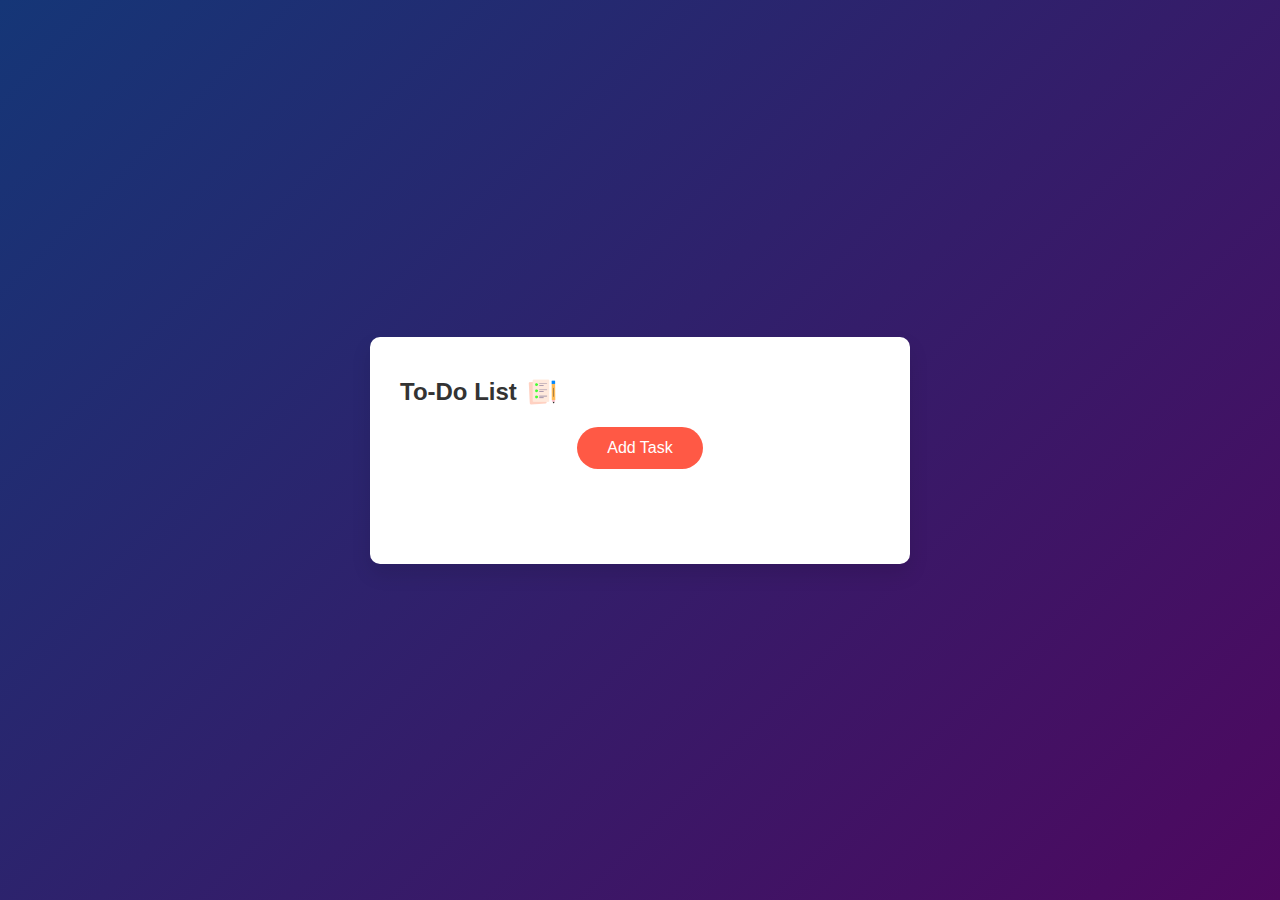
<file: index.html>
<!DOCTYPE html>
<html lang="en">
<head>
  <meta charset="UTF-8" />
  <meta name="viewport" content="width=device-width, initial-scale=1.0" />
  <title>To-Do List App</title>
  <link rel="stylesheet" href="/css/style.css" />
</head>
<body>
  <div class="container">
    <div class="todo-app">
      <h2 class="title">To-Do List <img src="/images/icon.png" alt="icon" /></h2>

      <!-- Add Task Button -->
      <div class="row" style="justify-content: flex-end;">
        <a href="add.html">
          <button>Add Task</button>
        </a>
      </div>

      <ul id="list-container"></ul>
      <!--<li>Task 1</li>
      <li>Task 2</li> -->
    </div>
  </div>

  <script src="/js/app.js"></script>
</body>
</html>
</file>
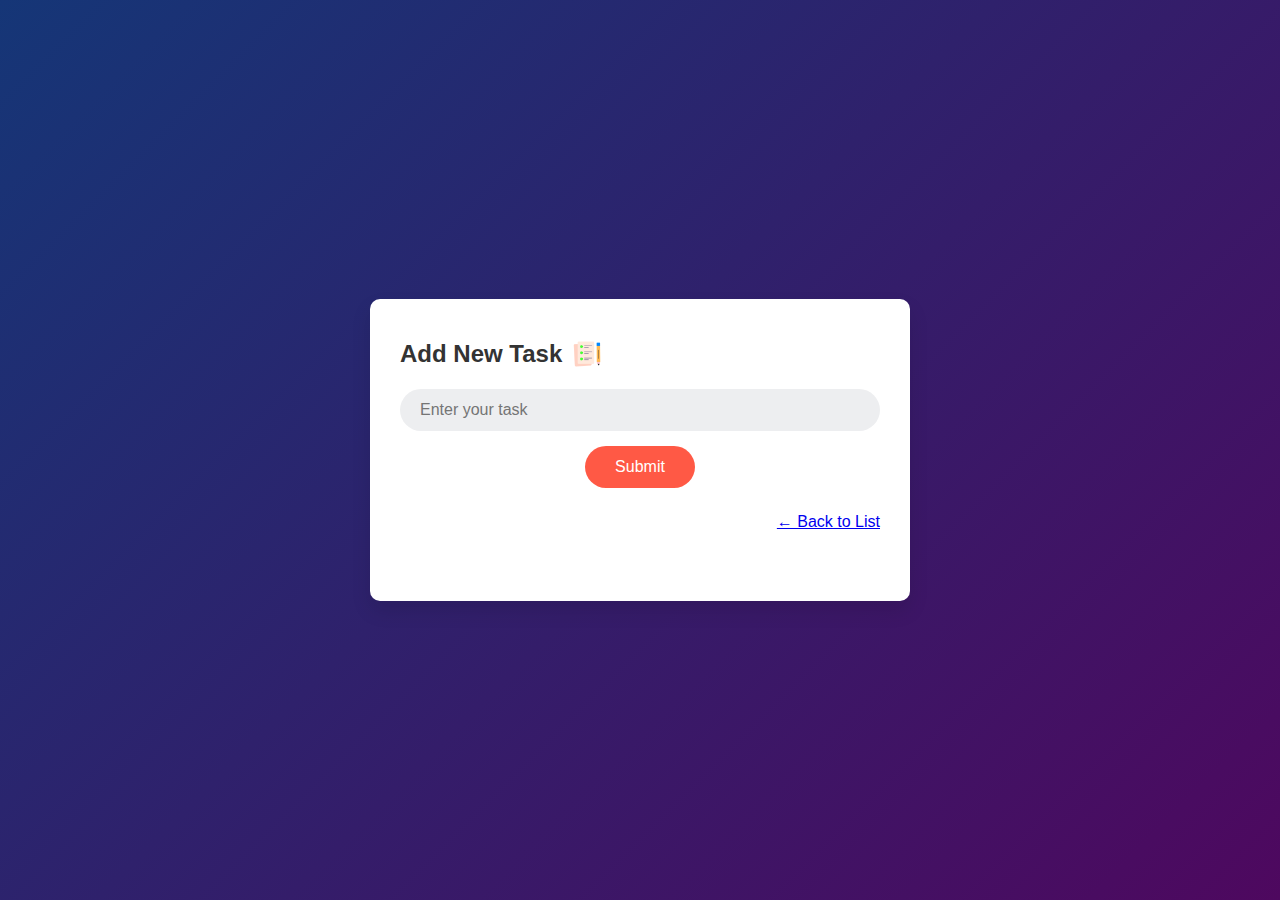
<file: add.html>
<!DOCTYPE html>
<html lang="en">
<head>
  <meta charset="UTF-8" />
  <meta name="viewport" content="width=device-width, initial-scale=1.0" />
  <title>Add New Task</title>
  <link rel="stylesheet" href="/css/style.css" />
</head>
<body>
  <div class="container">
    <div class="todo-app">
      <h2 class="title">Add New Task <img src="/images/icon.png" alt="icon" /></h2>

      <div class="row">
        <input type="text" id="taskInput" placeholder="Enter your task" />
        <button type="button" onclick="submitTask()">Submit</button>
      </div>

      <div style="text-align: right; margin-top: 10px;">
        <a href="index.html">← Back to List</a>
      </div>
    </div>
  </div>

  <script src="/js/add.js"></script>
</body>
</html>
</file>
<file: css/style.css>
* {
  margin: 0;
  padding: 0;
  font-family: 'Poppins', sans-serif;
  box-sizing: border-box;
}

html, body {
  height: 100%;
  background: linear-gradient(135deg, #153677, #4e085f);
}

.container {
  width: 100%;
  min-height: 100vh;
  display: flex;
  justify-content: center;
  align-items: center;
  padding: 10px;
}

.todo-app {
  width: 100%;
  max-width: 540px;
  background: #fff;
  padding: 40px 30px 70px;
  border-radius: 10px;
  box-shadow: 0 10px 20px rgba(0, 0, 0, 0.1);
}

.title {
  display: flex;
  align-items: center;
  font-size: 24px;
  color: #333;
  gap: 10px;
  margin-bottom: 20px;
}

.title img {
  width: 30px;
  height: 30px;
}

.row {
  display: flex;
  flex-direction: column; /* Stack vertically */
  align-items: center; /* Center horizontally */
  gap: 15px;
  margin-bottom: 25px;
  width: 100%;
}

input {
  width: 100%;
  border: none;
  outline: none;
  background: #edeef0;
  padding: 12px 20px;
  border-radius: 30px;
  font-size: 16px;
}

button {
  border: none;
  outline: none;
  padding: 12px 30px;
  background: #ff5945;
  color: #fff;
  font-size: 16px;
  cursor: pointer;
  border-radius: 30px;
  white-space: nowrap;
}

/* Task list styling */
ul li {
  list-style: none;
  font-size: 17px;
  padding: 12px 16px;
  user-select: none;
  cursor: pointer;
  display: flex;
  align-items: center;
  justify-content: space-between;
  gap: 10px;
  background: #f9f9f9;
  border-radius: 8px;
  margin-bottom: 10px;
}

.task-text {
  flex-grow: 1;
}

.edit-btn, .delete-btn {
  font-size: 20px;
  cursor: pointer;
  padding: 5px 10px;
  border-radius: 50%;
  transition: background 0.2s;
}

.edit-btn:hover,
.delete-btn:hover {
  background: #edeef0;
}

.edit-input {
  width: 100%;
  padding: 5px;
  font-size: 14px;
}

ul li.checked {
  color: #555;
  text-decoration: line-through;
}


/* -------- Responsive Design -------- */
@media (max-width: 768px) {
  .todo-app {
    padding: 30px 20px 50px;
  }

  .title {
    font-size: 20px;
    flex-wrap: wrap;
    justify-content: center;
    text-align: center;
  }

  .title img {
    width: 25px;
    height: 25px;
  }

  input {
    font-size: 14px;
    padding: 10px 15px;
  }

  button {
    font-size: 14px;
    padding: 10px 20px;
  }

  .edit-btn,
  .delete-btn {
    font-size: 18px;
    padding: 4px 8px;
  }

  .edit-input {
    font-size: 14px;
    padding: 4px 8px;
  }
}

@media (max-width: 480px) {
  .todo-app {
    max-width: 90%;
  }

  .row {
    flex-direction: column;
    gap: 12px;
  }

  input {
    width: 100%;
    text-align: center;
  }

  button {
    width: 100%;
  }

  ul li {
    flex-direction: column;
    align-items: flex-start;
    gap: 8px;
  }
}
</file>
